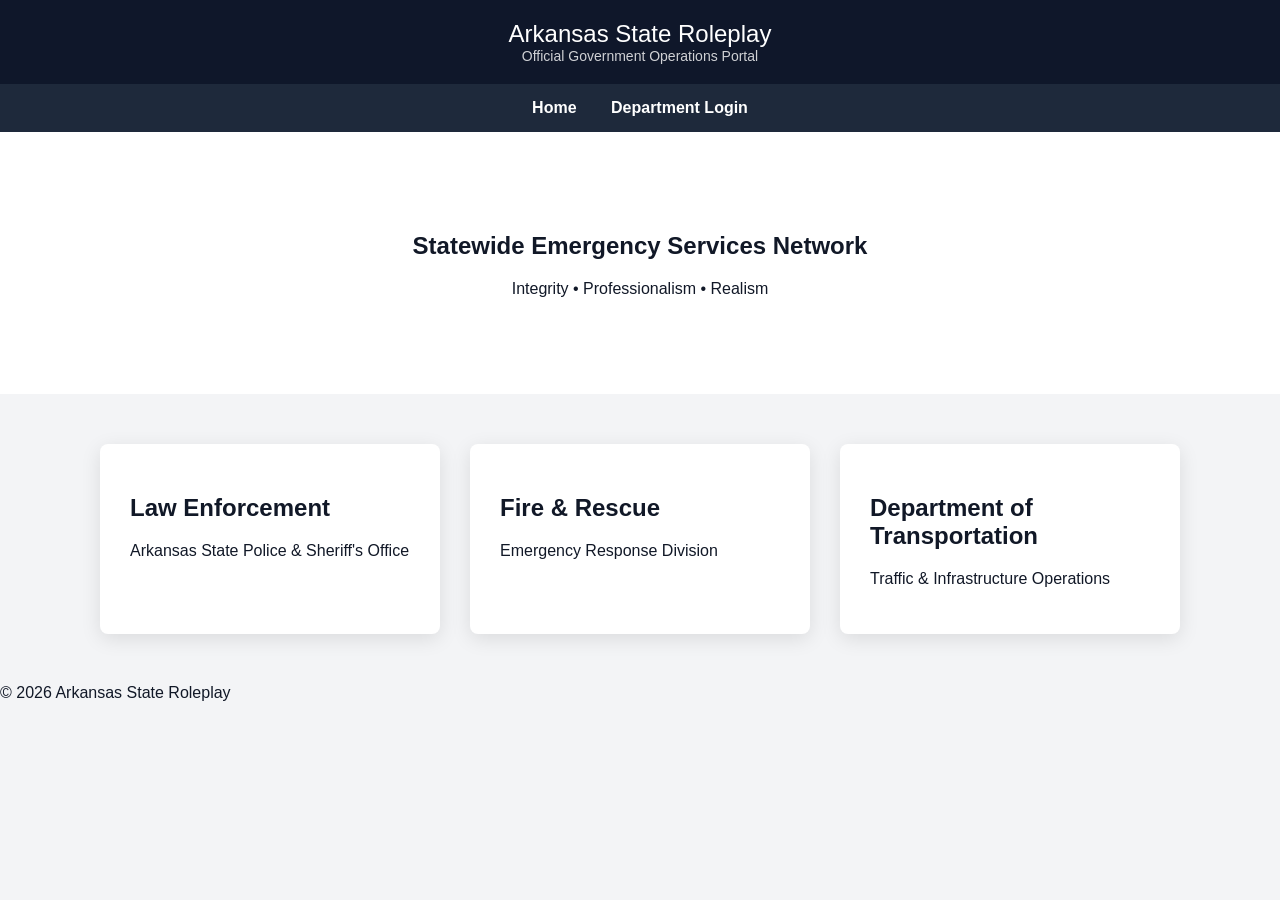
<file: index.html>
<!DOCTYPE html>
<html>
<head>
  <title>Arkansas State Roleplay | Government Portal</title>
  <link rel="stylesheet" href="style.css">
</head>
<body>

<header>
  Arkansas State Roleplay
  <div class="sub">Official Government Operations Portal</div>
</header>

<nav>
  <a href="index.html">Home</a>
  <a href="login.html">Department Login</a>
</nav>

<section class="hero">
  <h1>Statewide Emergency Services Network</h1>
  <p>Integrity • Professionalism • Realism</p>
</section>

<section class="departments">
  <div class="card">
    <h2>Law Enforcement</h2>
    <p>Arkansas State Police & Sheriff's Office</p>
  </div>

  <div class="card">
    <h2>Fire & Rescue</h2>
    <p>Emergency Response Division</p>
  </div>

  <div class="card">
    <h2>Department of Transportation</h2>
    <p>Traffic & Infrastructure Operations</p>
  </div>
</section>

<footer>
  © 2026 Arkansas State Roleplay
</footer>

</body>
</html>
</file>
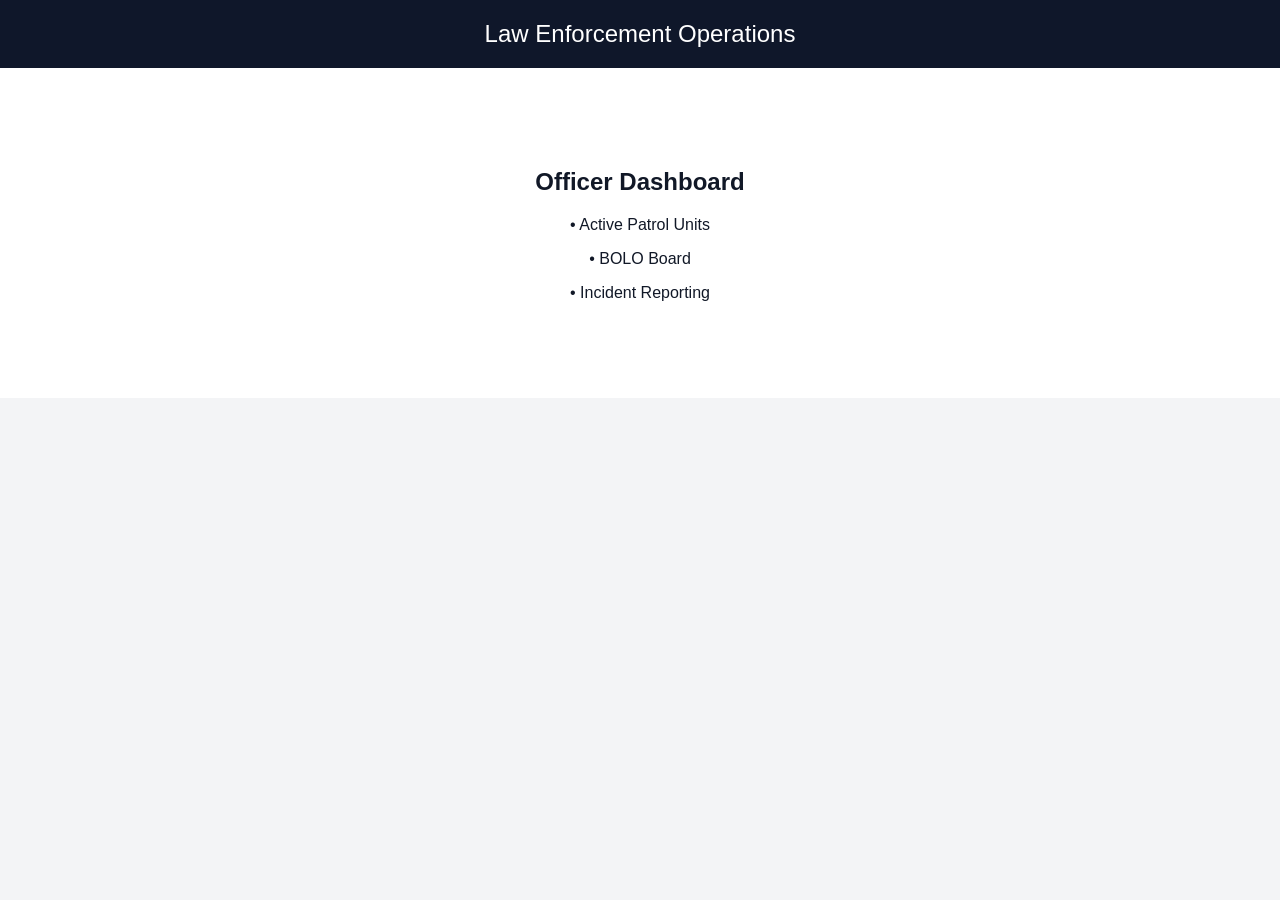
<file: leo.html>
<!DOCTYPE html>
<html>
<head>
  <title>LEO Operations Portal</title>
  <link rel="stylesheet" href="style.css">
</head>
<body>

<header>Law Enforcement Operations</header>

<section class="hero">
  <h2>Officer Dashboard</h2>
  <p>• Active Patrol Units</p>
  <p>• BOLO Board</p>
  <p>• Incident Reporting</p>
</section>

</body>
</html>
</file>
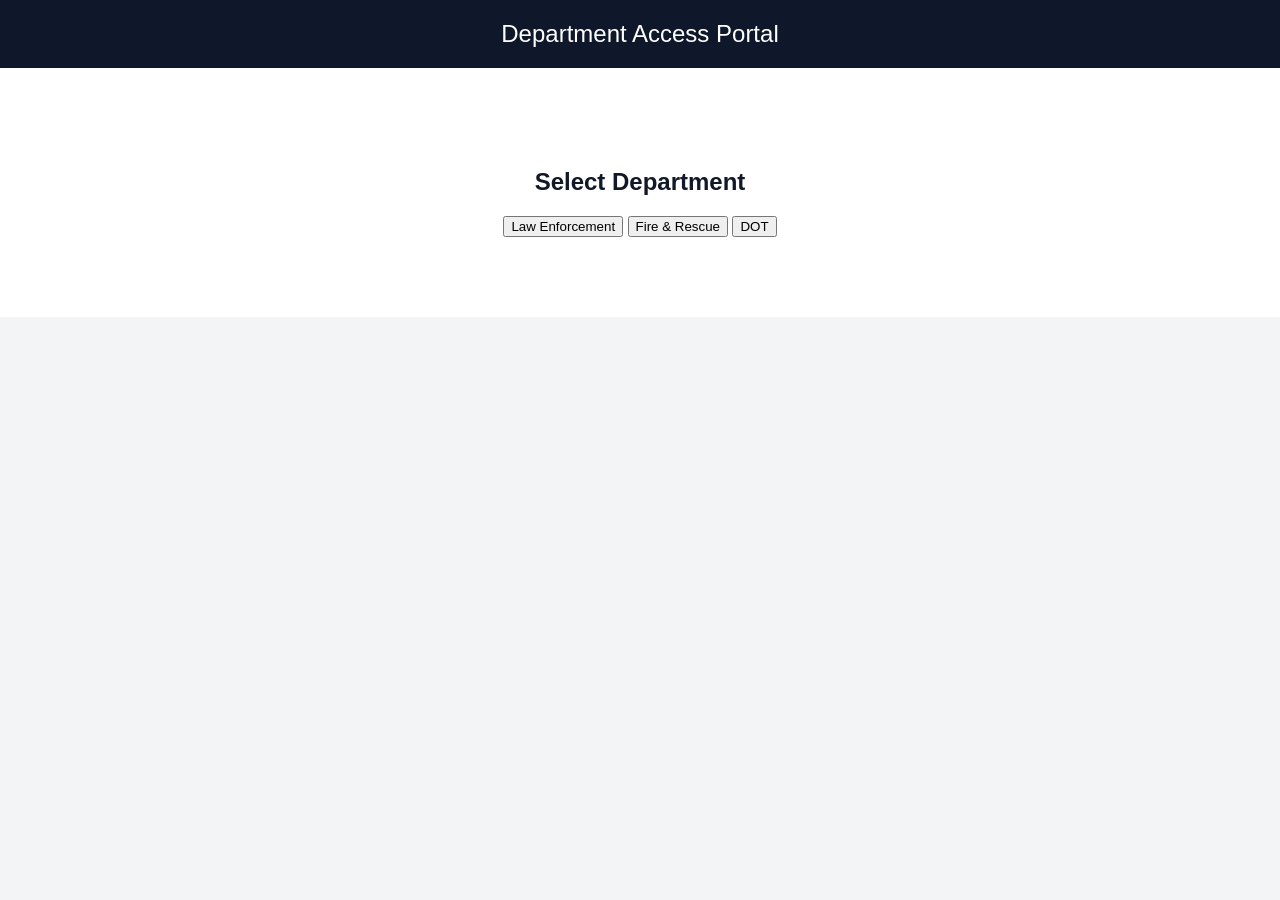
<file: login.html>
<!DOCTYPE html>
<html>
<head>
  <title>Department Login</title>
  <link rel="stylesheet" href="style.css">
</head>
<body>

<header>Department Access Portal</header>

<section class="hero">
  <h2>Select Department</h2>

  <button onclick="login('LEO')">Law Enforcement</button>
  <button onclick="login('Fire')">Fire & Rescue</button>
  <button onclick="login('DOT')">DOT</button>
</section>

<script src="script.js"></script>

</body>
</html>
</file>
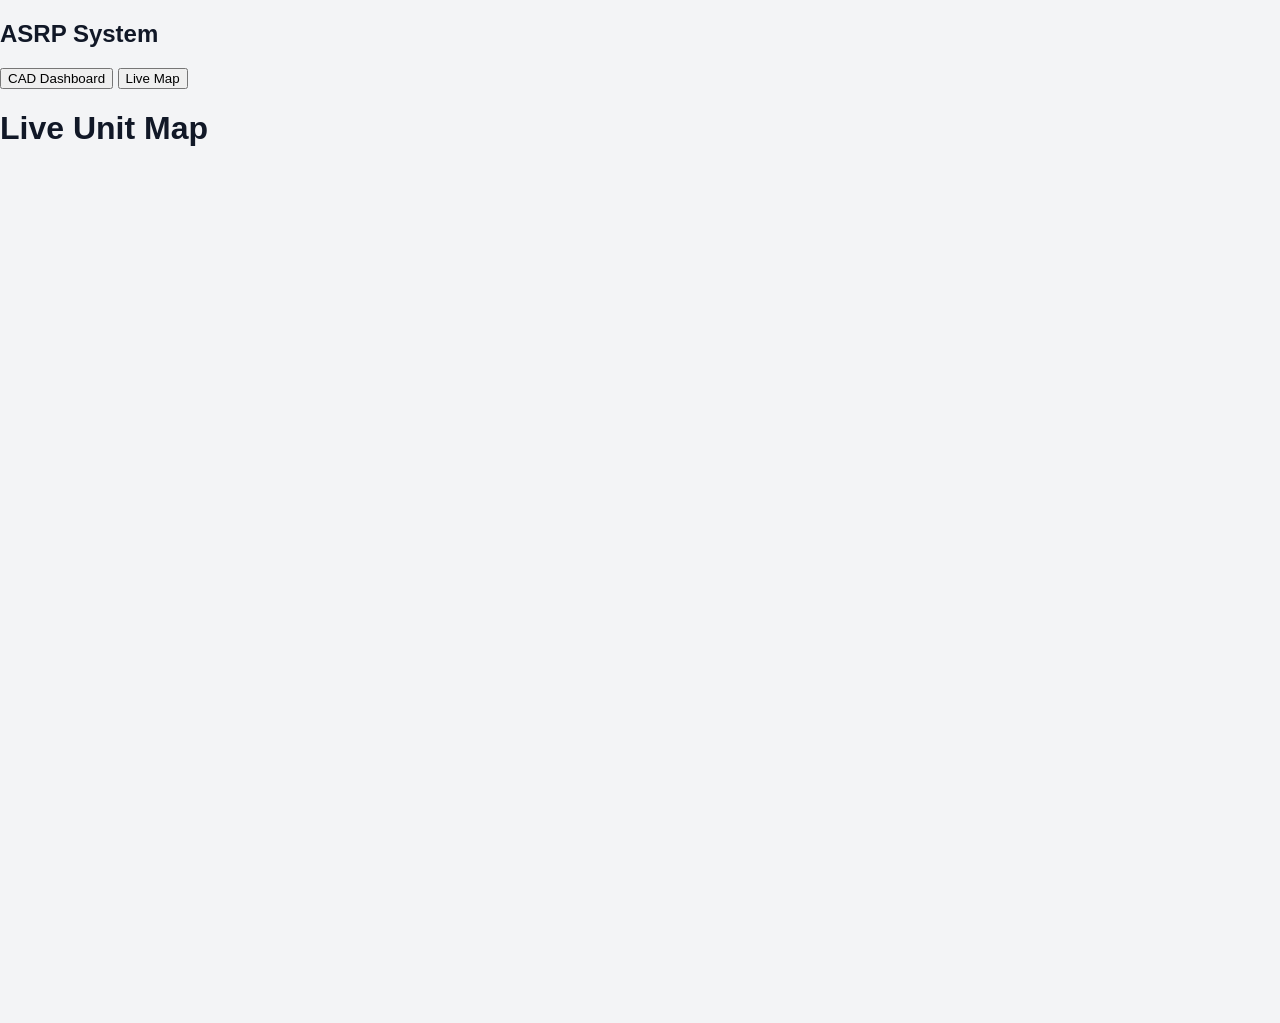
<file: map.html>
<!DOCTYPE html>
<html>
<head>
  <title>ASRP Live Map</title>
  <link rel="stylesheet" href="style.css">
</head>
<body>

<div class="dashboard">

  <div class="sidebar">
    <h2>ASRP System</h2>
    <button onclick="location.href='cad.html'">CAD Dashboard</button>
    <button class="active">Live Map</button>
  </div>

  <div class="content">
    <h1>Live Unit Map</h1>

    <!-- Sonoran Live Map Embed -->
    <iframe 
      src="https://sonorancad.com/map"
      width="100%" 
      height="850px" 
      style="border:none;">
    </iframe>

  </div>

</div>

</body>
</html>
</file>
<file: style.css>
body {
  margin: 0;
  font-family: 'Segoe UI', sans-serif;
  background-color: #f3f4f6;
  color: #111827;
}

header {
  background: #0f172a;
  color: white;
  padding: 20px;
  font-size: 24px;
  text-align: center;
}

.sub {
  font-size: 14px;
  opacity: 0.8;
}

nav {
  background: #1e293b;
  padding: 15px;
  text-align: center;
}

nav a {
  color: white;
  margin: 0 15px;
  text-decoration: none;
  font-weight: bold;
}

.hero {
  padding: 80px;
  text-align: center;
  background: white;
}

.departments {
  display: flex;
  justify-content: center;
  gap: 30px;
  padding: 50px;
  flex-wrap: wrap;
}

.card {
  background: white;
  padding: 30px;
  width: 280px;
  border-radius: 8px;
  box-shadow: 0 5px 20px rgba(0,0,0,0.1);
}
</file>
